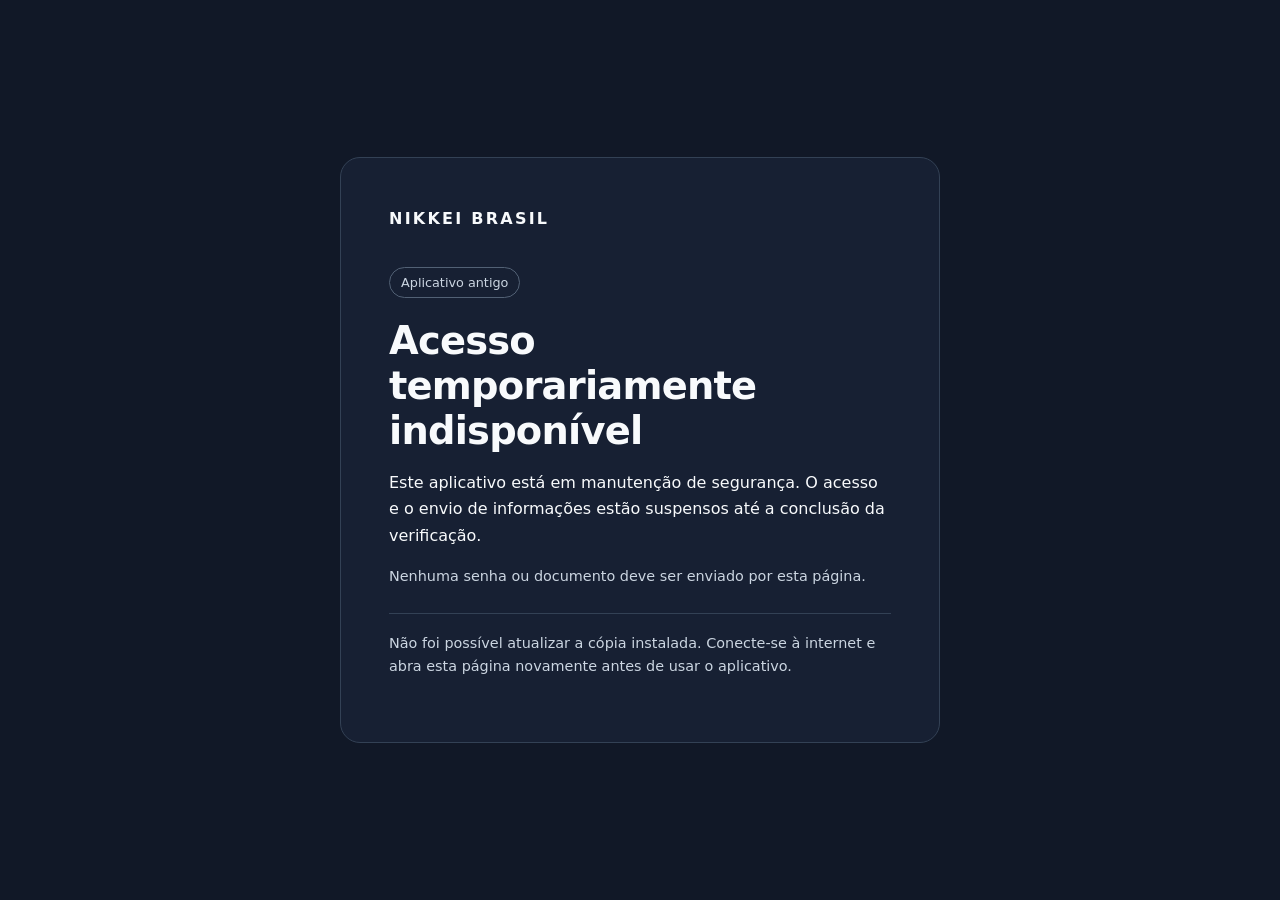
<file: index.html>
<!doctype html>
<html lang="pt-BR">
<head>
  <meta charset="utf-8">
  <meta name="viewport" content="width=device-width, initial-scale=1">
  <meta name="theme-color" content="#111827">
  <meta name="robots" content="noindex, nofollow">
  <meta http-equiv="Content-Security-Policy" content="default-src 'none'; script-src 'self'; style-src 'self'; img-src 'self'; manifest-src 'self'; worker-src 'self'; connect-src 'none'; object-src 'none'; base-uri 'none'; form-action 'none'; frame-src 'none'">
  <title>Nikkei Brasil | Manutenção</title>
  <link rel="stylesheet" href="./maintenance.css">
  <link rel="manifest" href="./manifest.json">
  <script src="./maintenance.js" defer></script>
</head>
<body>
  <main class="notice" aria-labelledby="notice-title">
    <p class="brand">NIKKEI BRASIL</p>
    <span class="badge">Aplicativo antigo</span>
    <h1 id="notice-title">Acesso temporariamente indisponível</h1>
    <p>Este aplicativo está em manutenção de segurança. O acesso e o envio de informações estão suspensos até a conclusão da verificação.</p>
    <p class="muted">Nenhuma senha ou documento deve ser enviado por esta página.</p>
    <p id="update-status" class="status" role="status" aria-live="polite"></p>
  </main>
</body>
</html>
</file>
<file: maintenance.css>
:root { color-scheme: dark; font-family: system-ui, -apple-system, BlinkMacSystemFont, "Segoe UI", sans-serif; }
* { box-sizing: border-box; }
body { margin: 0; min-height: 100svh; display: grid; place-items: center; padding: 24px; background: #111827; color: #f8fafc; }
.notice { width: min(100%, 600px); padding: clamp(24px, 6vw, 48px); border: 1px solid #334155; border-radius: 20px; background: #172033; }
.brand { margin: 0 0 34px; font-size: 1rem; font-weight: 800; letter-spacing: .14em; }
.badge { display: inline-block; padding: 7px 11px; border: 1px solid #526175; border-radius: 999px; color: #cbd5e1; font-size: .8rem; }
h1 { margin: 20px 0 16px; font-size: clamp(1.7rem, 6vw, 2.4rem); line-height: 1.18; letter-spacing: -.02em; }
p { line-height: 1.65; }
.muted, .status { color: #cbd5e1; font-size: .9rem; }
.status:empty { display: none; }
.status { margin-top: 24px; padding-top: 18px; border-top: 1px solid #334155; }
</file>
